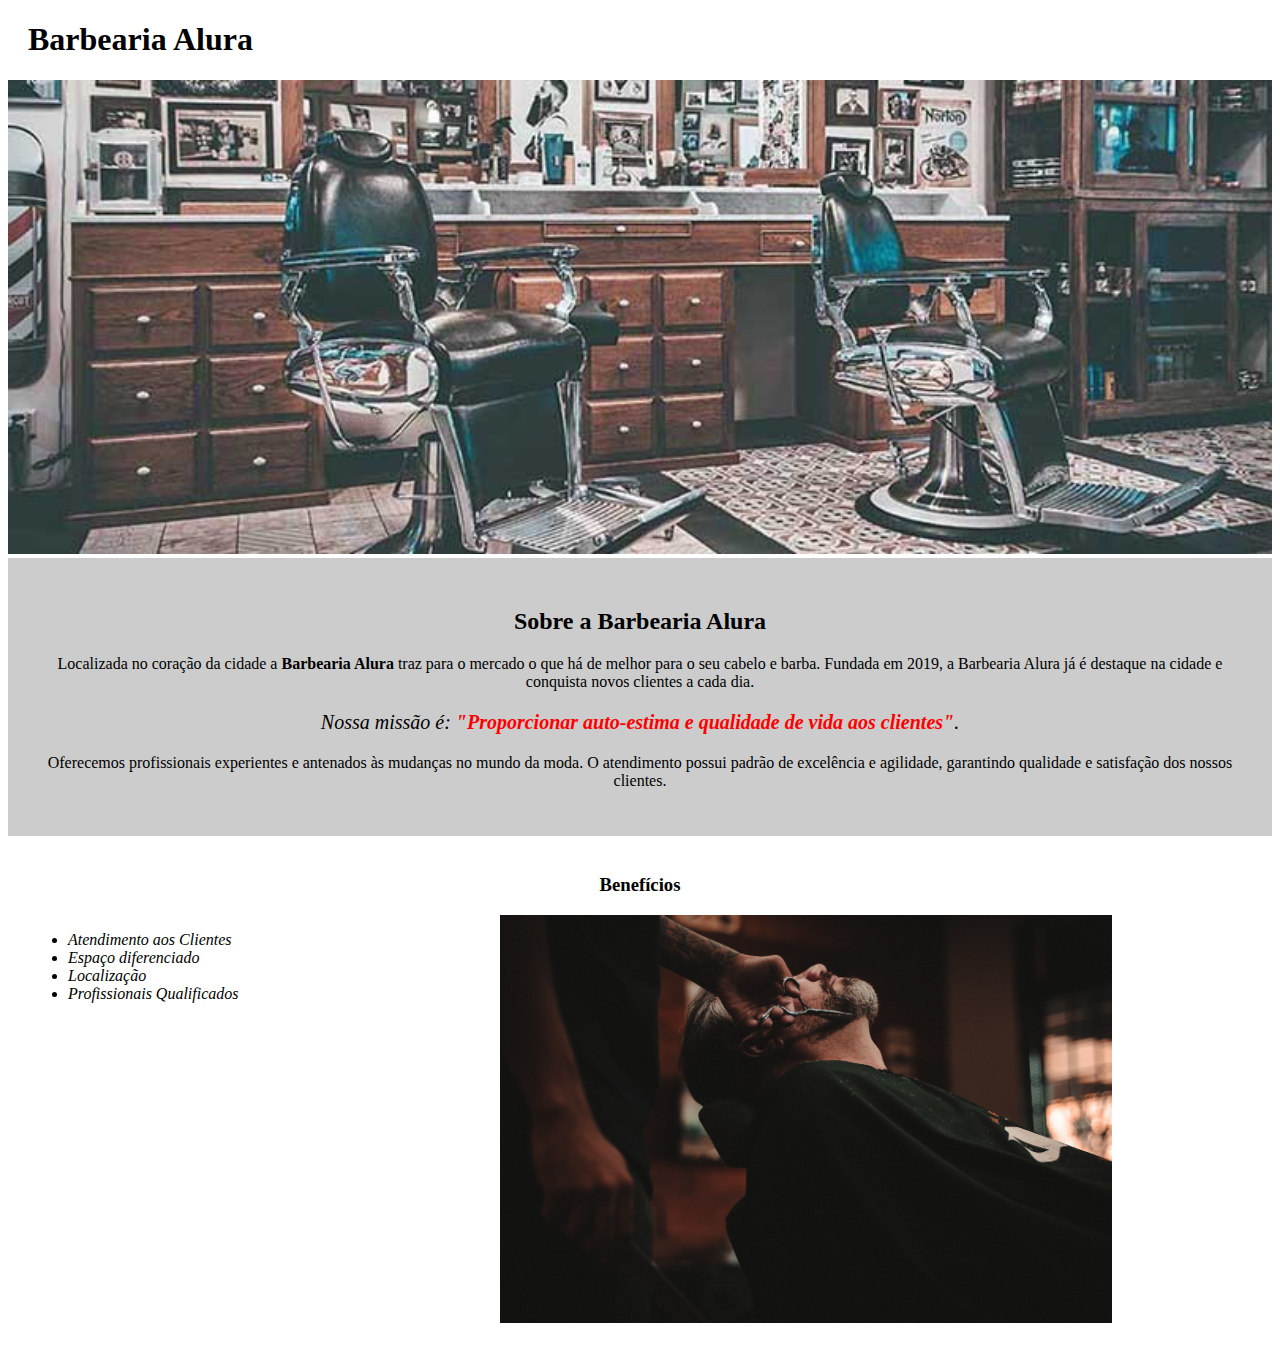
<file: index.html>
<!DOCTYPE html>
<html lang="pt-br">
	<head>
		<meta charset="UTF-8">
		<title>Barbearia Alura</title>
		<link rel="stylesheet" href="style.css">
	</head>

	<body>
		<header>
			<h1 class="titulo-principal">Barbearia Alura</h1>
		</header>
		<img id="banner" src="img/banner.jpg">
		<div class="principal">
			<h2 class="titulo-centralizado">Sobre a Barbearia Alura</h2>
	 
			<p>Localizada no coração da cidade a <strong>Barbearia Alura</strong> traz para o mercado o que há de melhor para o seu cabelo e barba. Fundada em 2019, a Barbearia Alura já é destaque na cidade e conquista novos clientes a cada dia.</p>

			<p id="missao"><em>Nossa missão é: <strong>"Proporcionar auto-estima e qualidade de vida aos clientes"</strong>.</em></p>

			<p>Oferecemos profissionais experientes e antenados às mudanças no mundo da moda. O atendimento possui padrão de excelência e agilidade, garantindo qualidade e satisfação dos nossos clientes.</p>
		</div>

		<div class="beneficios">
			<h3 class="titulo-centralizado">Benefícios</h3>

			<ul>
				<li class="itens">Atendimento aos Clientes</li>
				<li class="itens">Espaço diferenciado</li>
				<li class="itens">Localização</li>
				<li class="itens">Profissionais Qualificados</li>
			</ul>

			<img src="img/beneficios.jpg" class="imagembeneficios">
		</div>
	</body>
</html>
</file>
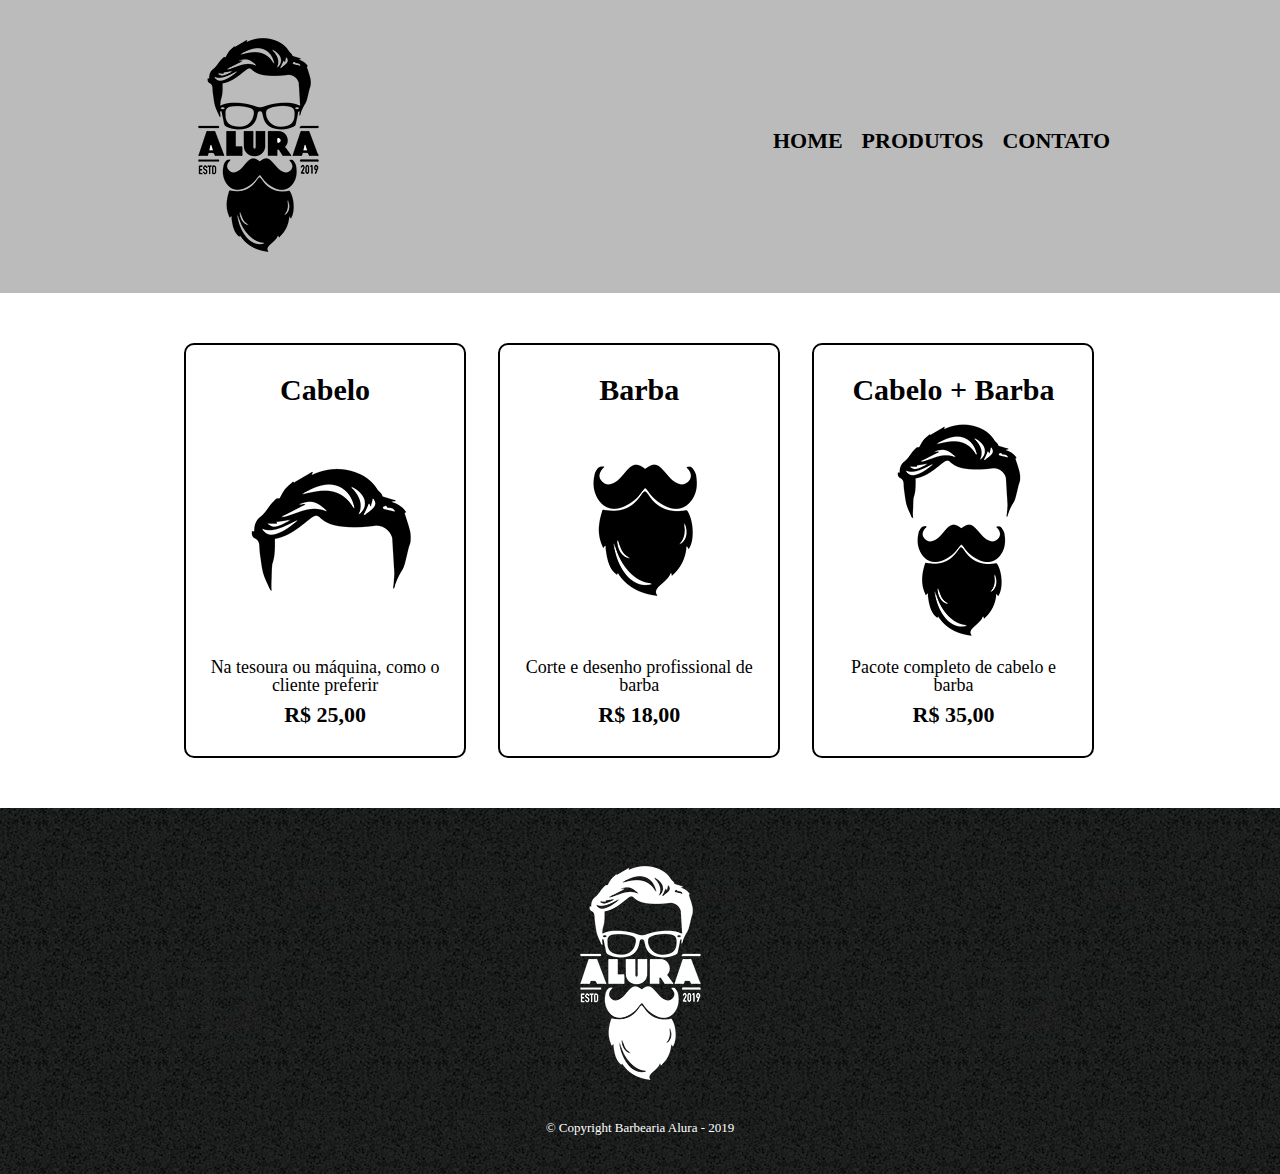
<file: produtos.html>
<!DOCTYPE html>
<html>
	<head>
		<meta charset="UTF-8">
		<title>Produtos - Barbearia Alura</title>

		<link rel="stylesheet" href="reset.css">
		<link rel="stylesheet" href="produtos.css">
	</head>
	<body>
		<header>
			<div class="caixa">
				<h1><img src="img/logo.png"></h1>

				<nav>
					<ul>
						<li><a href="index.html">Home</a></li>
						<li><a href="produtos.html">Produtos</a></li>
						<li><a href="contato.html">Contato</a></li>
					</ul>
				</nav>
			</div>
		</header>

		<main>
			<ul class="produtos">
				<li>
					<h2>Cabelo</h2>
					<img src="img/cabelo.jpg">
					<p class="produto-descricao">Na tesoura ou máquina, como o cliente preferir</p>
					<p class="produto-preco">R$ 25,00</p>
				</li>
				<li>
					<h2>Barba</h2>
					<img src="img/barba.jpg">
					<p class="produto-descricao">Corte e desenho profissional de barba</p>
					<p class="produto-preco">R$ 18,00</p>
				</li>
				<li>
					<h2>Cabelo + Barba</h2>
					<img src="img/cabelo+barba.jpg">
					<p class="produto-descricao">Pacote completo de cabelo e barba</p>
					<p class="produto-preco">R$ 35,00</p>
				</li>
			</ul>
		</main>

		<footer>
			<img src="img/logo-branco.png">
			<p class="copyright">&copy; Copyright Barbearia Alura - 2019</p>
		</footer>
	</body>
</html>
</file>
<file: style.css>
#banner {
	width:100%;
}

.principal{
	background: #CCCCCC;
	padding: 30px;
}

.titulo-principal {
	padding-left: 20px;
}

.titulo-centralizado {
	text-align: center
}

p {
	text-align: center;
}

#missao {
	font-size: 20px
}

em strong {
	color: #FF0000;
}

.itens {
	font-style: italic
}

.beneficios {
	background: #FFFFFF;
	padding: 20px;
}

ul {
	display: inline-block;
	vertical-align: top;
	width: 20%;
	margin-right: 15%;
}

.imagembeneficios {
	width: 50%;
}
</file>
<file: produtos.css>
header {
	background: #BBBBBB;
	padding: 20px 0;
}

.caixa {
	position: relative;
	width: 940px;
	margin: 0 auto;
}

nav {
	position: absolute;
	top: 110px;
	right: 0;
}

nav li {
	display: inline;
	margin: 0 0 0 15px;
}

nav a {
	text-transform: uppercase;
	color: #000000;
	font-weight: bold;
	font-size: 22px;
	text-decoration: none;
}

nav a:hover {
	color: #C78C19;
	text-decoration: underline;
}

.produtos {
	width: 940px;
	margin: 0 auto;
	padding: 50px 0;
}

.produtos li {
	display: inline-block;
	text-align: center;
	width: 30%;
	vertical-align: top;
	margin: 0 1.5%;
	padding: 30px 20px;
	box-sizing: border-box;
	border: 2px solid #000000;
	border-radius: 10px;
}

.produtos li:hover {
	border-color: #C78C19;
}

.produtos li:active {
	border-color: #088C19;	
}

.produtos li:hover h2 {
	font-size: 34px;
}

.produtos h2 {
	font-size: 30px;
	font-weight: bold;
}

.produto-descricao {
	font-size: 18px;
}

.produto-preco {
	font-size: 22px;
	font-weight: bold;
	margin-top: 10px;
}

footer {
	text-align: center;
	background: url("img/bg.jpg");
	padding: 40px 0;
}

.copyright {
	color: #FFFFFF;
	font-size: 13px;
	margin: 20px 0 0;
}

/* Página de contato */
.contato {
	width: 940px;
	margin: 40px auto;
}

.contato label, .input-group legend {
	display: block;
	margin: 0 0 5px;
	font-size: 20px;
}

.campo-padrao, textarea {
	display: block;
	margin: 0 0 30px;
	padding: 10px 20px;
	width: 50%;
	border: 1px solid #aaa;
}

.input-group {
	margin: 0 0 20px;
}

.newsletter {
	margin: 0 0 20px;
}

.botao {
	margin: 20px 0 0;
	width: 30%;
	padding: 10px 20px;
	font-size: 24px;
	display: inline-block;
	background: orange;
	color: white;
	border: none;
	border-radius: 5px;
	transition: 1s;
}

.botao:hover {
	cursor: pointer;
	transform: scale(1.2);	
}

.funcionamento {
	width: 940px;
	margin: 0 auto 40px;
}

table {
	margin: 10px 0 0;
}

th  {
	background: #777777;
	color: #FFFFFF;
}


td, th {
	border: 1px solid #000000;
	padding: 5px 20px;
}
</file>
